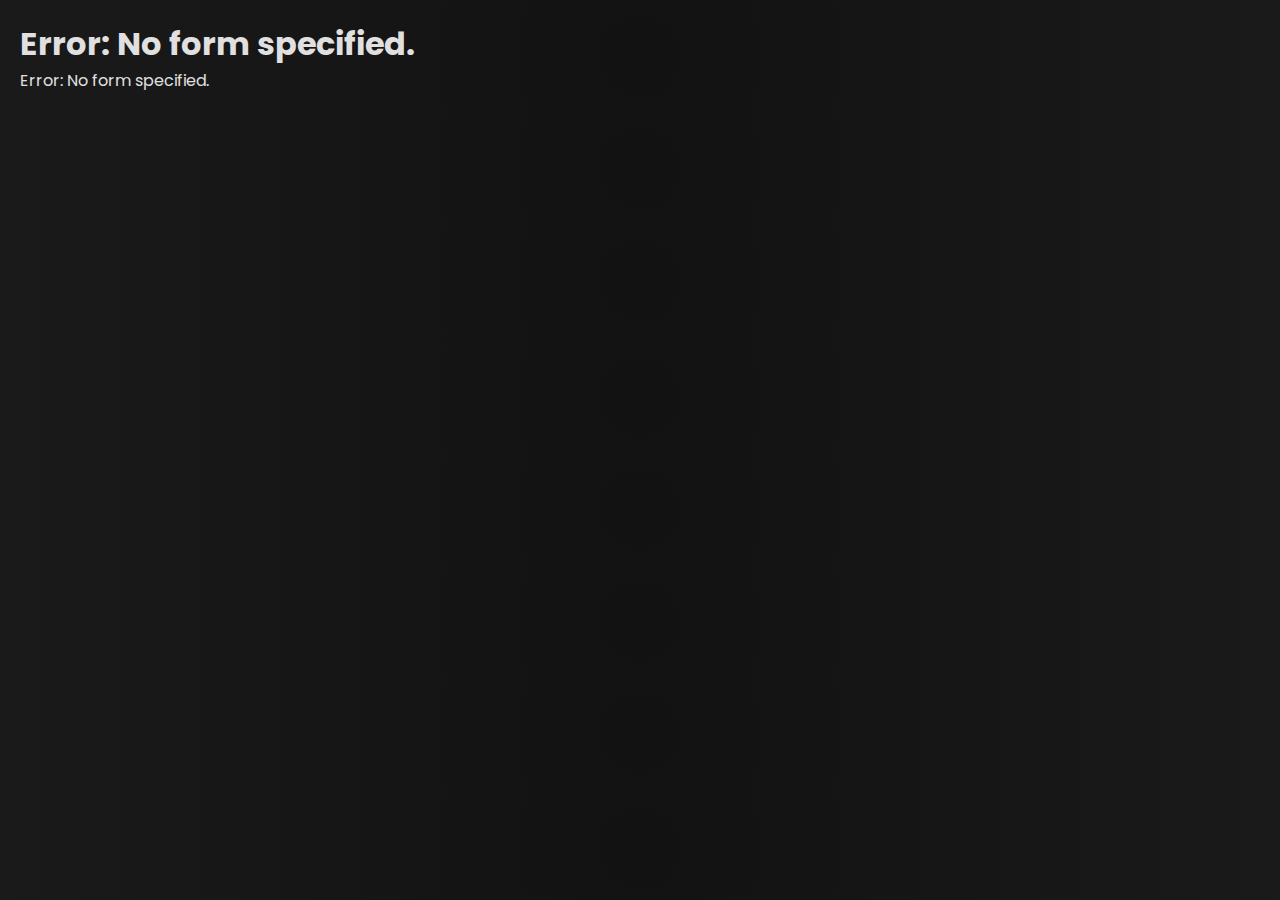
<file: fillForm.html>
<!DOCTYPE html>
<html lang="en">
<head>
    <meta charset="UTF-8">
    <meta name="viewport" content="width=device-width, initial-scale=1.0">
    <link rel="stylesheet" href="fillForm.css">
    <title>Fill Form</title>
</head>
<body>
    <h1 id="formTitle"></h1> <!-- Placeholder for the form name -->
    <div id="formContainer"></div>

    <script src="fillForm.js"></script>
</body>
</html>
</file>
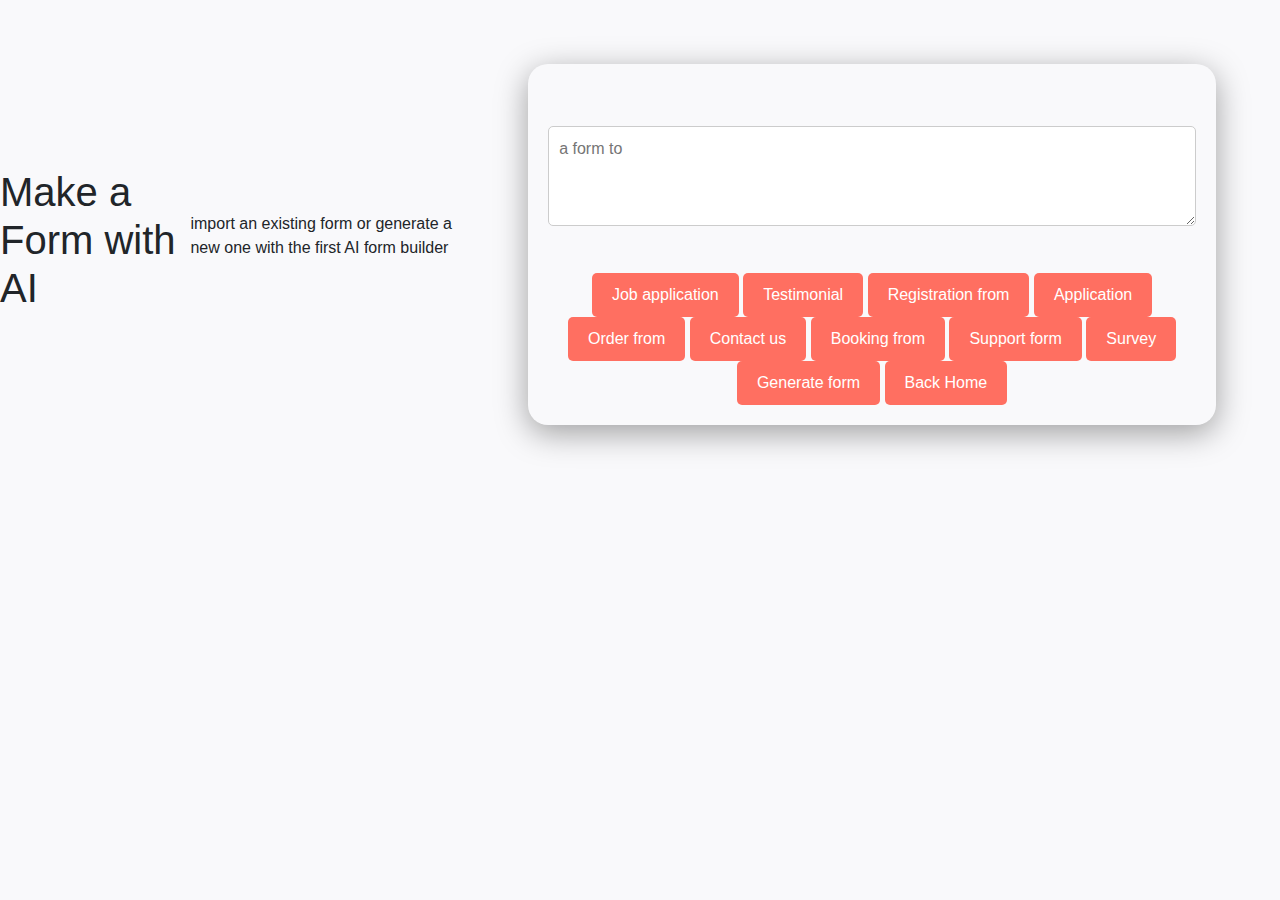
<file: moha.html>
<!DOCTYPE html>
<html lang="en">
<head>
    <meta charset="UTF-8">
    <meta name="viewport" content="width=device-width, initial-scale=1.0">
    <title>AI-Powered Form Generator</title>
    <link rel="stylesheet" href="https://cdn.jsdelivr.net/npm/bootstrap@5.3.0/dist/css/bootstrap.min.css">
    <link rel="preconnect" href="https://fonts.googleapis.com">
<link rel="preconnect" href="https://fonts.gstatic.com" crossorigin>
<link href="https://fonts.googleapis.com/css2?family=Poppins:ital,wght@0,100;0,200;0,300;0,400;0,500;0,600;0,700;0,800;0,900;1,100;1,200;1,300;1,400;1,500;1,600;1,700;1,800;1,900&display=swap" rel="stylesheet">
<link rel="preconnect" href="https://fonts.googleapis.com">
<link rel="preconnect" href="https://fonts.gstatic.com" crossorigin>
<link href="https://fonts.googleapis.com/css2?family=Boldonse&family=Kanit:ital,wght@0,100;0,200;0,300;0,400;0,500;0,600;0,700;0,800;0,900;1,100;1,200;1,300;1,400;1,500;1,600;1,700;1,800;1,900&family=Montserrat:ital,wght@0,100..900;1,100..900&family=Poppins:ital,wght@0,100;0,200;0,300;0,400;0,500;0,600;0,700;0,800;0,900;1,100;1,200;1,300;1,400;1,500;1,600;1,700;1,800;1,900&display=swap" rel="stylesheet">
<link rel="stylesheet" href="style.css">
 <style>
    
          
  </style>
</head>
<body>
<h1 class="h1">Make a Form <span class="S">with AI</span></h1>

<p class="p">import an existing form or generate a new one with the first AI form builder</p>
<div class="container">
<h3 class="p2">Describe your form :</h3>
<textarea class="text" name="area" id="" placeholder="a form to"></textarea>

<br>
<p class="p3">Or, try a sample:</p>
<div class="cont">
  <button class="button2">Job application</button>
  <button class="button2">Testimonial</button>
  <button class="button2">Registration from</button>
  <button class="button2">Application</button></div>
 <div class="cont2"> <button class="button2">Order from</button>
  
  <button class="button2">Contact us</button>
  <button class="button2">Booking from</button> 
  <button class="button2">Support form</button>
  <button class="button2">Survey</button></div>

<button class="button1" type="submit">Generate form</button>
<button  class="button1">Back Home</button>
</div>

<script>
   
</script>

</body>
</html>
</file>
<file: fillForm.css>
/* Import Google Font */
@import url('https://fonts.googleapis.com/css2?family=Poppins:wght@300;400;600&display=swap');

/* Global Styles */
* {
    margin: 0;
    padding: 0;
    box-sizing: border-box;
    font-family: 'Poppins', sans-serif;
}

body {
    background: radial-gradient(circle, #121212, #1a1a1a);
    color: #E0E0E0;
    display: block;
    justify-content: center;
    align-items: center;
    height: 100%;
    padding: 20px;
    width: 100%;
}

/* Form Container */
.container {
    width: 100%;
    max-width: 500px;
    background: rgba(30, 30, 30, 0.8);
    backdrop-filter: blur(12px);
    padding: 25px;
    
    border-radius: 15px;
    box-shadow: 0px 4px 20px rgba(0, 0, 0, 0.4);
    text-align: center;
    border: 1px solid rgba(255, 255, 255, 0.1);
    animation: fadeIn 0.5s ease-in-out;

}

/* Title */
h2 {
    color: #BB86FC;
    margin-bottom: 15px;
    font-weight: 600;
}

/* Form */
form {
    margin-left: 40%;

    display: flex;
    flex-direction: column;
    gap: 15px;
    width: 20%;
    justify-content: center;
    
}

/* Inputs & Textarea */
input, textarea {
    width: 100%;
    padding: 12px;
    border: 1px solid #333;
    border-radius: 8px;
    background-color: rgba(37, 37, 37, 0.6);
    color: #E0E0E0;
    font-size: 16px;
    transition: all 0.3s ease;
}

/* Input Focus Effect */
input:focus, textarea:focus {
    outline: none;
    border-color: #BB86FC;
    box-shadow: 0px 0px 10px rgba(187, 134, 252, 0.6);
    background-color: rgba(50, 50, 50, 0.8);
}

/* Submit Button */
button {
    background: linear-gradient(135deg, #BB86FC, #9B6BFF);
    color: white;
    border: none;
    padding: 12px;
    font-size: 16px;
    border-radius: 8px;
    cursor: pointer;
    transition: transform 0.2s ease, background 0.3s ease;
}

/* Button Hover & Active Effects */
button:hover {
    background: linear-gradient(135deg, #9B6BFF, #7A3BFA);
    transform: scale(1.05);
}

button:active {
    transform: scale(0.98);
}

/* Share Link */
a {
    color: #03DAC6;
    text-decoration: none;
    margin-top: 10px;
    display: inline-block;
    font-weight: 400;
    transition: color 0.3s ease;
}

a:hover {
    color: #00C4B4;
    text-decoration: underline;
}

/* Responsive Design */
@media (max-width: 600px) {
    .container {
        width: 95%;
    }
}

/* Fade-in Animation */
@keyframes fadeIn {
    from {
        opacity: 0;
        transform: translateY(-10px);
    }
    to {
        opacity: 1;
        transform: translateY(0);
    }
}
</file>
<file: style.css>
/* styles.css */
#particles-js {
  position: fixed;
  width: 100%;
  height: 100%;
  top: 0;
  left: 0;
  z-index: -1;
}
:root{
  --base-color: #f9f9fb;
  --text-color: #1e1e2f;
  --primaey-color: #4b6ef5;
  --card-bg: #e9ecf2; 

}
.darkmode{
  --base-color: #1a1c2c;
  --text-color: #f1f1f1;
  --primaey-color: #90a0f0;
  --card-bg: #23263a; 

}
body {
    font-family: Arial, sans-serif;
    background-color: var(--base-color);
    margin: 0;
    padding: 0;
    display: flex;
    justify-content: center;
    align-items: center;
    height: 100%;
    
  }
  
  .container {
   color: var(--base-color);
    border-radius: 20px;
    box-shadow: 0 8px 32px 0 rgba(0, 0, 0, 0.37);
    padding: 20px;
    width: 100%;
    max-width: 700px;
    text-align: center;
    margin: 5%;
  }



  
  h1 {
    margin-bottom: 20px;
    font-size: 24px;
    color: var(--text-color);
  }
  
  button {
    background-color: #ff6f61;
    color: white;
    border: none;
    padding: 10px 20px;
    border-radius: 5px;
    cursor: pointer;
    font-size: 16px;
  }
  
  button:hover {
    background-color: gray;
    transform: scale(1.1);
    transition: 0.9s ease;
  }
  
  #formContainer {
    margin-top: 20px;
    padding: 20px;
    justify-content: center;
    align-items: center;
    margin-right: 20px;
  }
  
  .form-group {
    margin-bottom: 19px;
    text-align: left;
  }
  
  label {
    display: block;
    margin-bottom: 5px;
    font-weight: bold;
    color: #555;
  }
  
  input[type="text"],
  input[type="email"],
  textarea {
    width: 100%;
    padding: 10px;
    border: 1px solid #ccc;
    border-radius: 5px;
    font-size: 16px;
  }
  
  textarea {
    resize: vertical;
    height: 100px;
  }
  
  input[type="text"]:focus,
  input[type="email"]:focus,
  textarea:focus {
    border-color: #007bff;
    outline: none;
/* styles.css */
body {
    font-family: Arial, sans-serif;
    background-color: #f4f4f9;
    margin: 0;
    padding: 0;
    display: flex;
    justify-content: center;
    align-items: center;
    height: 100%;
  }

  
  h1 {
    margin-bottom: 20px;
    font-size: 24px;
    color: #333;
  }
  
  button {
    background-color: #007bff;
    color: white;
    border: none;
    padding: 10px 20px;
    border-radius: 5px;
    cursor: pointer;
    font-size: 16px;
  }
  
  button:hover {
    background-color: #0056b3;
  }
  
  #formContainer {
    margin-top: 20px;
  }
  
  .form-group {
    margin-bottom: 15px;
    text-align: left;
  }
  
  label {
    display: block;
    margin-bottom: 5px;
    font-weight: bold;
    color: #555;
  }
  
  input[type="text"],
  input[type="email"],
  textarea {
    width: 100%;
    padding: 10px;
    border: 1px solid #ccc;
    border-radius: 5px;
    font-size: 16px;
  }
  
  textarea {
    resize: vertical;
    height: 100px;
  }
  
  input[type="text"]:focus,
  input[type="email"]:focus,
  textarea:focus {
    border-color: #007bff;
    outline: none;
  }
}
</file>
